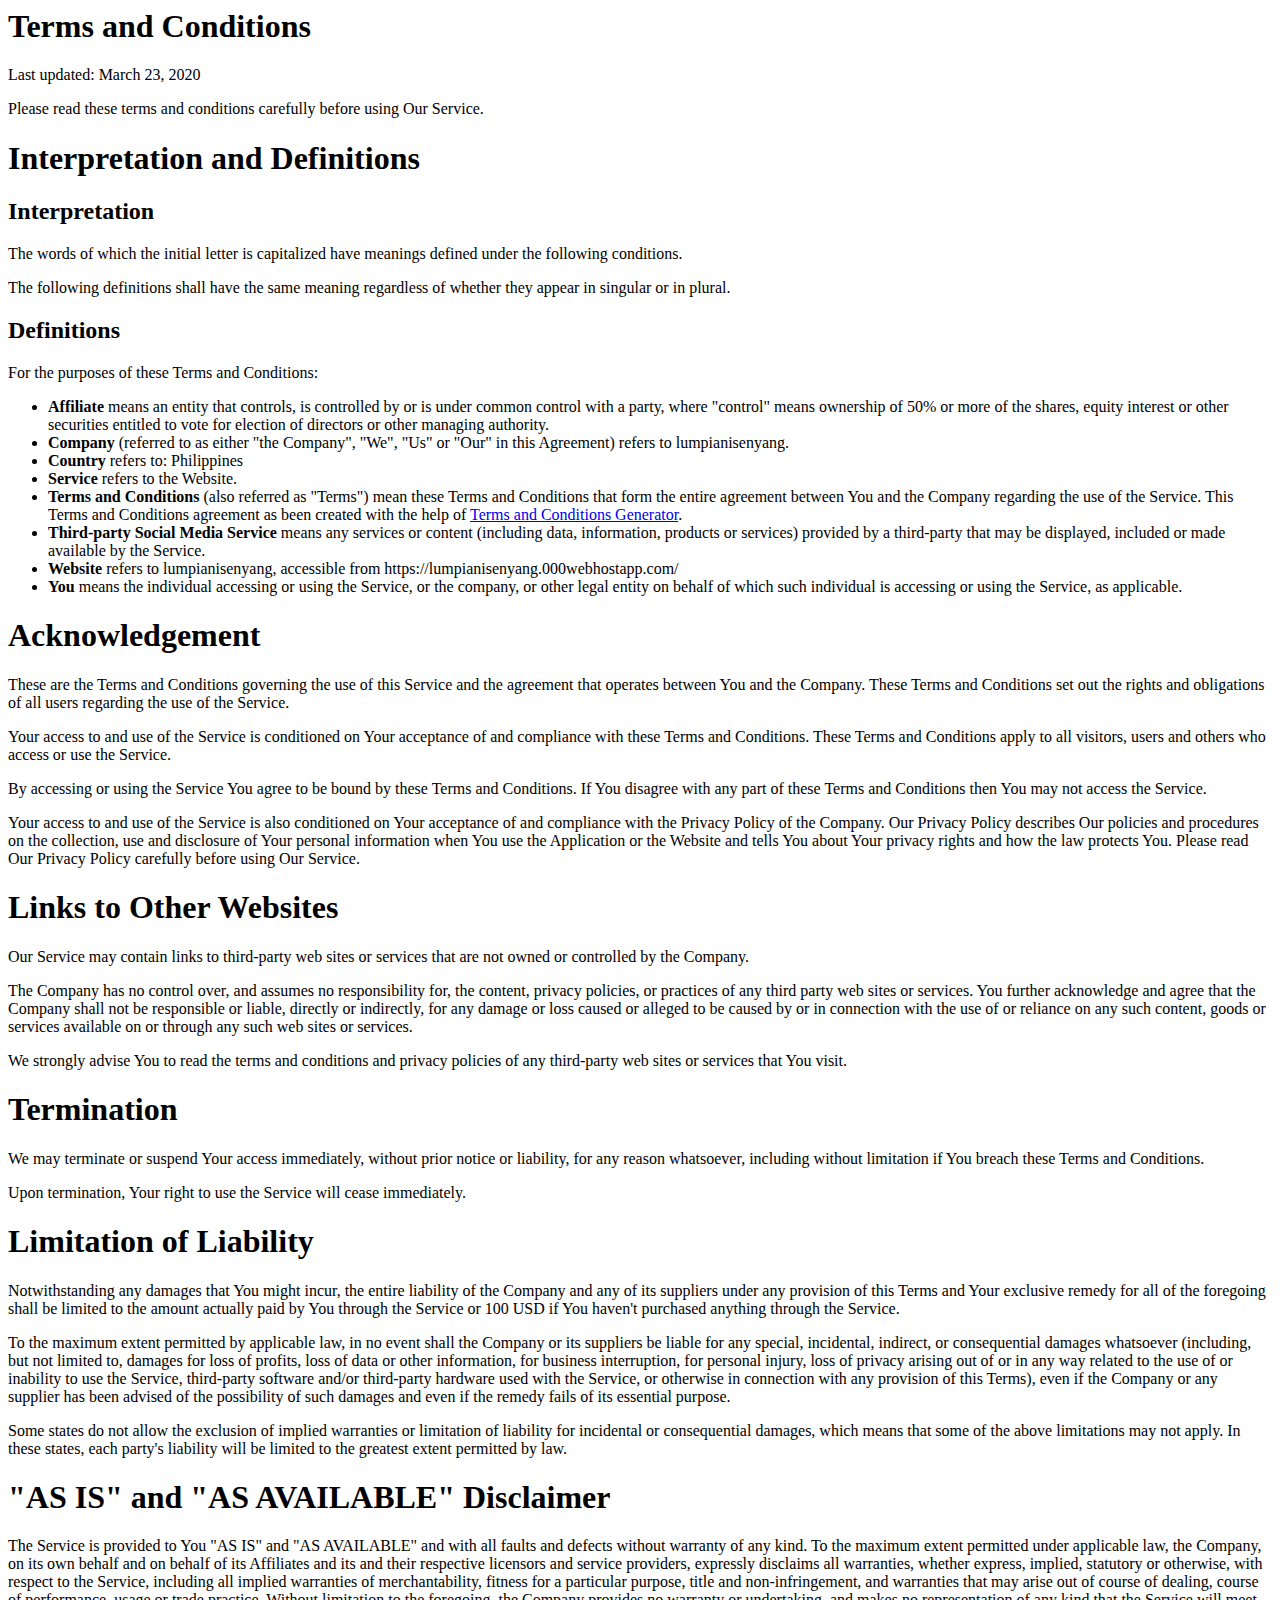
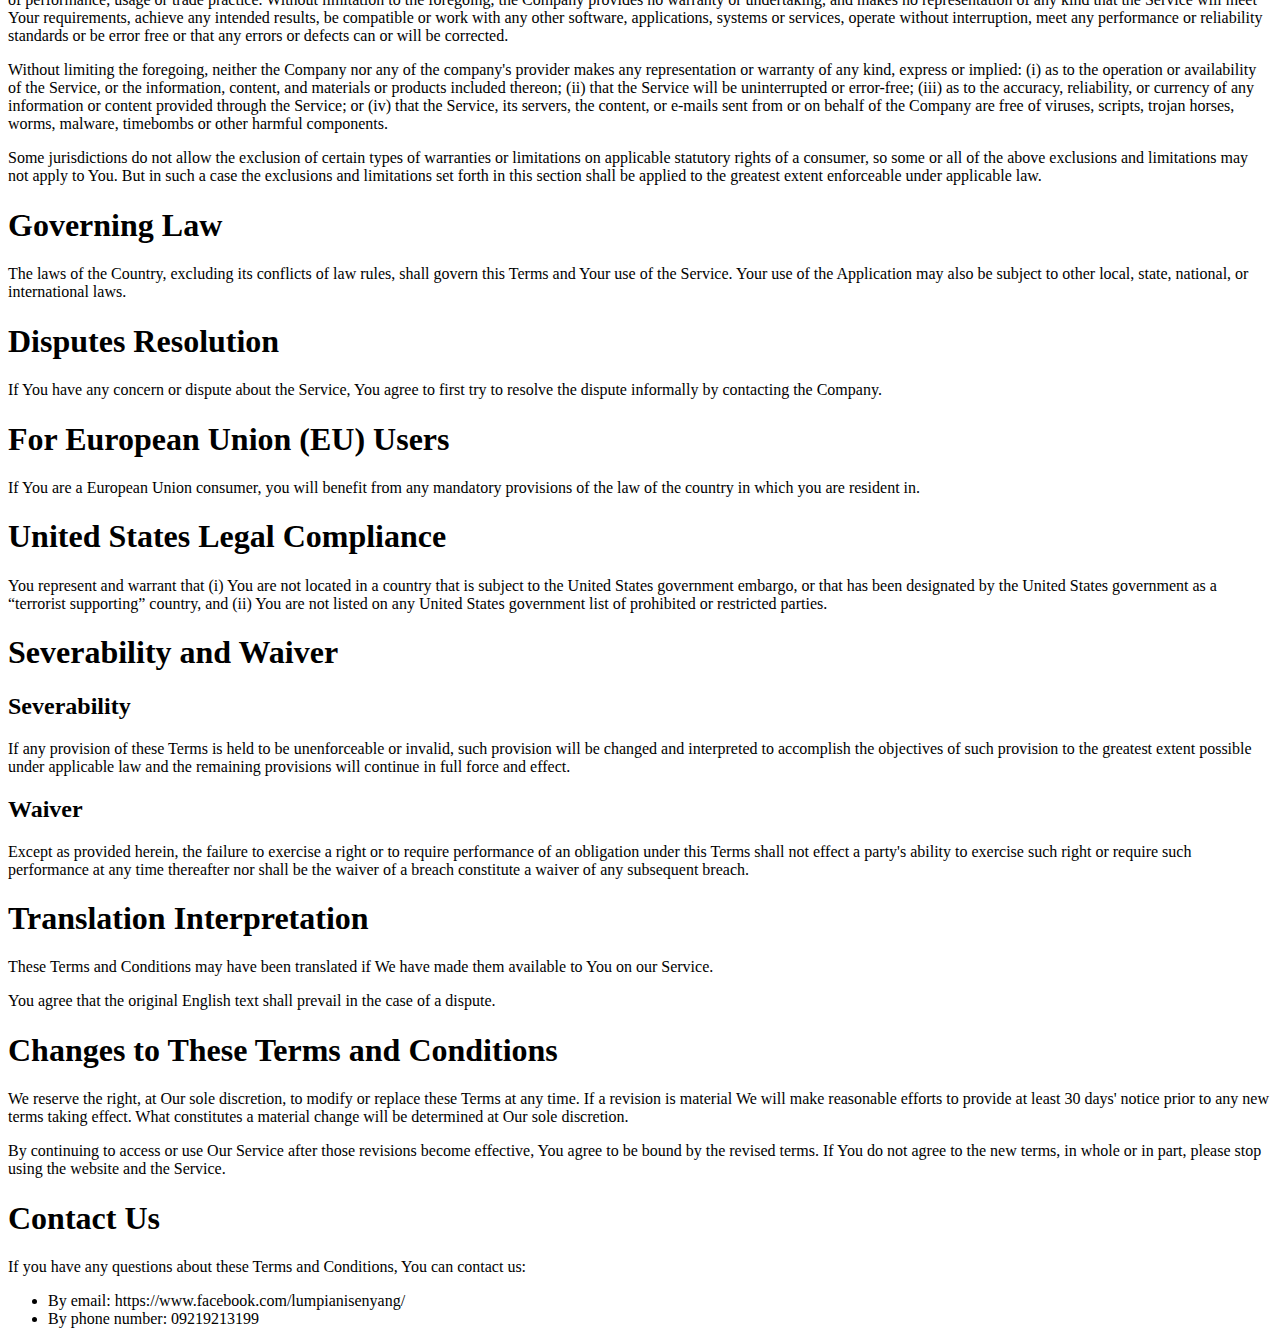
<file: Terms.html>
<html>
<body>
<title> Terms & Conditions </title>
<h1>Terms and Conditions</h1>

<p>Last updated: March 23, 2020</p>

<p>Please read these terms and conditions carefully before using Our Service.</p>

<h1>Interpretation and Definitions</h1>
<h2>Interpretation</h2>
<p>The words of which the initial letter is capitalized have meanings defined under the following conditions.</p>
<p>The following definitions shall have the same meaning regardless of whether they appear in singular or in plural.</p>

<h2>Definitions</h2>
<p>For the purposes of these Terms and Conditions:</p>
<ul>
        <li><strong>Affiliate</strong> means an entity that controls, is controlled by or is under common control with a party, where "control" means ownership of 50% or more of the shares, equity interest or other securities entitled to vote for election of directors or other managing authority.</li>
      <li><strong>Company</strong> (referred to as either "the Company", "We", "Us" or "Our" in this Agreement) refers to lumpianisenyang.</li>
      <li><strong>Country</strong> refers to: Philippines</li>
                    <li><strong>Service</strong> refers to the Website.</li>
          <li><strong>Terms and Conditions</strong> (also referred as "Terms") mean these Terms and Conditions that form the entire agreement between You and the Company regarding the use of the Service. This Terms and Conditions agreement as been created with the help of <a href="https://www.termsfeed.com/terms-conditions-generator/">Terms and Conditions Generator</a>.</li>
    <li><strong>Third-party Social Media Service</strong> means any services or content (including data, information, products or services) provided by a third-party that may be displayed, included or made available by the Service.</li>
  <li><strong>Website</strong> refers to lumpianisenyang, accessible from https://lumpianisenyang.000webhostapp.com/</li>    <li><strong>You</strong> means the individual accessing or using the Service, or the company, or other legal entity on behalf of which such individual is accessing or using the Service, as applicable.</li>
</ul>

<h1>Acknowledgement</h1>
<p>These are the Terms and Conditions governing the use of this Service and the agreement that operates between You and the Company. These Terms and Conditions set out the rights and obligations of all users regarding the use of the Service.</p>
<p>Your access to and use of the Service is conditioned on Your acceptance of and compliance with these Terms and Conditions. These Terms and Conditions apply to all visitors, users and others who access or use the Service.</p>
<p>By accessing or using the Service You agree to be bound by these Terms and Conditions. If You disagree with any part of these Terms and Conditions then You may not access the Service.</p>
<p>Your access to and use of the Service is also conditioned on Your acceptance of and compliance with the Privacy Policy of the Company. Our Privacy Policy describes Our policies and procedures on the collection, use and disclosure of Your personal information when You use the Application or the Website and tells You about Your privacy rights and how the law protects You. Please read Our Privacy Policy carefully before using Our Service.</p>










<h1>Links to Other Websites</h1>
<p>Our Service may contain links to third-party web sites or services that are not owned or controlled by the Company.</p>
<p>The Company has no control over, and assumes no responsibility for, the content, privacy policies, or practices of any third party web sites or services. You further acknowledge and agree that the Company shall not be responsible or liable, directly or indirectly, for any damage or loss caused or alleged to be caused by or in connection with the use of or reliance on any such content, goods or services available on or through any such web sites or services.</p>
<p>We strongly advise You to read the terms and conditions and privacy policies of any third-party web sites or services that You visit.</p>

<h1>Termination</h1>
    <p>We may terminate or suspend Your access immediately, without prior notice or liability, for any reason whatsoever, including without limitation if You breach these Terms and Conditions.</p>
    <p>Upon termination, Your right to use the Service will cease immediately.</p>

<h1>Limitation of Liability</h1>
<p>Notwithstanding any damages that You might incur, the entire liability of the Company and any of its suppliers under any provision of this Terms and Your exclusive remedy for all of the foregoing shall be limited to the amount actually paid by You through the Service or 100 USD if You haven't purchased anything through the Service.</p>
<p>To the maximum extent permitted by applicable law, in no event shall the Company or its suppliers be liable for any special, incidental, indirect, or consequential damages whatsoever (including, but not limited to, damages for loss of profits, loss of data or other information, for business interruption, for personal injury, loss of privacy arising out of or in any way related to the use of or inability to use the Service, third-party software and/or third-party hardware used with the Service, or otherwise in connection with any provision of this Terms), even if the Company or any supplier has been advised of the possibility of such damages and even if the remedy fails of its essential purpose.</p>
<p>Some states do not allow the exclusion of implied warranties or limitation of liability for incidental or consequential damages, which means that some of the above limitations may not apply. In these states, each party's liability will be limited to the greatest extent permitted by law.</p>

<h1>"AS IS" and "AS AVAILABLE" Disclaimer</h1>
<p>The Service is provided to You "AS IS" and "AS AVAILABLE" and with all faults and defects without warranty of any kind. To the maximum extent permitted under applicable law, the Company, on its own behalf and on behalf of its Affiliates and its and their respective licensors and service providers, expressly disclaims all warranties, whether express, implied, statutory or otherwise, with respect to the Service, including all implied warranties of merchantability, fitness for a particular purpose, title and non-infringement, and warranties that may arise out of course of dealing, course of performance, usage or trade practice. Without limitation to the foregoing, the Company provides no warranty or undertaking, and makes no representation of any kind that the Service will meet Your requirements, achieve any intended results, be compatible or work with any other software, applications, systems or services, operate without interruption, meet any performance or reliability standards or be error free or that any errors or defects can or will be corrected.</p>
<p>Without limiting the foregoing, neither the Company nor any of the company's provider makes any representation or warranty of any kind, express or implied: (i) as to the operation or availability of the Service, or the information, content, and materials or products included thereon; (ii) that the Service will be uninterrupted or error-free; (iii) as to the accuracy, reliability, or currency of any information or content provided through the Service; or (iv) that the Service, its servers, the content, or e-mails sent from or on behalf of the Company are free of viruses, scripts, trojan horses, worms, malware, timebombs or other harmful components.</p>
<p>Some jurisdictions do not allow the exclusion of certain types of warranties or limitations on applicable statutory rights of a consumer, so some or all of the above exclusions and limitations may not apply to You. But in such a case the exclusions and limitations set forth in this section shall be applied to the greatest extent enforceable under applicable law.</p>

<h1>Governing Law</h1>
<p>The laws of the Country, excluding its conflicts of law rules, shall govern this Terms and Your use of the Service. Your use of the Application may also be subject to other local, state, national, or international laws.</p>

<h1>Disputes Resolution</h1>
<p>If You have any concern or dispute about the Service, You agree to first try to resolve the dispute informally by contacting the Company.</p>

<h1>For European Union (EU) Users</h1>
<p>If You are a European Union consumer, you will benefit from any mandatory provisions of the law of the country in which you are resident in.</p>


<h1>United States Legal Compliance</h1>
<p>You represent and warrant that (i) You are not located in a country that is subject to the United States government embargo, or that has been designated by the United States government as a “terrorist supporting” country, and (ii) You are not listed on any United States government list of prohibited or restricted parties.</p>

<h1>Severability and Waiver</h1>
<h2>Severability</h2>
<p>If any provision of these Terms is held to be unenforceable or invalid, such provision will be changed and interpreted to accomplish the objectives of such provision to the greatest extent possible under applicable law and the remaining provisions will continue in full force and effect.</p>

<h2>Waiver</h2>
<p>Except as provided herein, the failure to exercise a right or to require performance of an obligation under this Terms shall not effect a party's ability to exercise such right or require such performance at any time thereafter nor shall be the waiver of a breach constitute a waiver of any subsequent breach.</p>

<h1>Translation Interpretation</h1>
<p>These Terms and Conditions may have been translated if We have made them available to You on our Service.</p>
<p>You agree that the original English text shall prevail in the case of a dispute.</p>

<h1>Changes to These Terms and Conditions</h1>
<p>We reserve the right, at Our sole discretion, to modify or replace these Terms at any time. If a revision is material We will make reasonable efforts to provide at least 30 days' notice prior to any new terms taking effect. What constitutes a material change will be determined at Our sole discretion.</p>
<p>By continuing to access or use Our Service after those revisions become effective, You agree to be bound by the revised terms. If You do not agree to the new terms, in whole or in part, please stop using the website and the Service.</p>

<h1>Contact Us</h1>
<p>If you have any questions about these Terms and Conditions, You can contact us:</p>

<ul>
        <li>By email: https://www.facebook.com/lumpianisenyang/</li>
            <li>By phone number: 09219213199</li>
    </ul>











</body>
</html>
</file>
